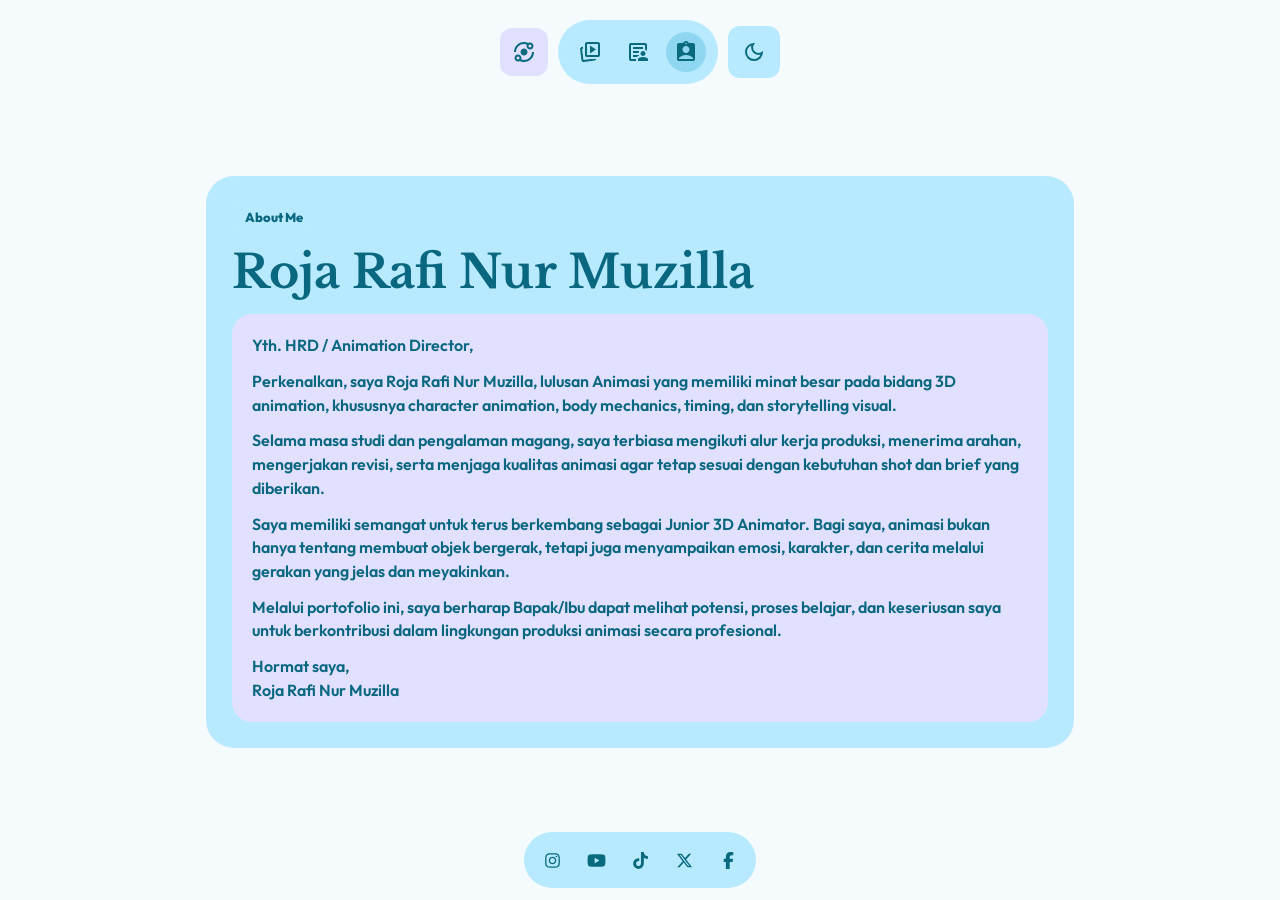
<file: about.html>
<!doctype html>
<html lang="id">

<head>
    <meta charset="UTF-8" />
    <meta name="viewport" content="width=device-width, initial-scale=1.0" />
    <meta name="description"
        content="Porto Zilla portfolio showcasing 3D animation demo reels and creative visual work." />
    <title>Porto Zilla - Tentang Saya</title>
    <link rel="icon" href="assets/orbit-fill1.svg" type="image/svg+xml" />
    <link rel="preconnect" href="https://fonts.googleapis.com" />
    <link rel="preconnect" href="https://fonts.gstatic.com" crossorigin />
    <link
        href="https://fonts.googleapis.com/css2?family=Libre+Baskerville:ital,wght@0,400..700;1,400..700&family=Outfit:wght@100..900&display=swap"
        rel="stylesheet" />
    <link rel="stylesheet" href="css/style.css" />
    <link rel="stylesheet" href="css/animation.css" />
    <script src="js/script.js" defer></script>
</head>

<body>
    <header>
        <nav class="floating-header">
            <div class="home" aria-label="Home">
                <img src="assets/orbit-fill0.svg" alt="Logo Home" />
            </div>
            <div class="menu" aria-label="Menu Portofolio">
                <a href="index.html">
                    <img class="menu-icon-idle" src="assets/animated-images-fill0.svg" alt="Icon Demo Reel" />
                    <img class="menu-icon-hover" src="assets/animated-images-fill1.svg" alt="" aria-hidden="true" />
                    <span>Demo Reel</span>
                </a>
                <a href="resume.html">
                    <img class="menu-icon-idle" src="assets/article-person-fill0.svg" alt="Icon Curriculum Vitae" />
                    <img class="menu-icon-hover" src="assets/article-person-fill1.svg" alt="" aria-hidden="true" />
                    <span>Curriculum Vitae</span>
                </a>
                <a href="about.html">
                    <img class="menu-icon-idle" src="assets/assignment-ind-fill0.svg" alt="Icon Tentang Saya" />
                    <img class="menu-icon-hover" src="assets/assignment-ind-fill1.svg" alt="" aria-hidden="true" />
                    <span>Tentang Saya</span>
                </a>
            </div>
            <div class="tema">
                <div class="switch-theme" role="button" tabindex="0" aria-label="Ganti ke tema gelap"
                    data-tooltip="Ganti Tema">
                    <span class="icon-wrapper icon-theme-dark">
                        <img class="theme-icon-idle" src="assets/dark-mode-fill0.svg" alt="Ganti Mode Gelap" />
                        <img class="theme-icon-hover" src="assets/dark-mode-fill1.svg" alt="" aria-hidden="true" />
                    </span>
                    <span class="icon-wrapper icon-theme-light">
                        <img class="theme-icon-idle" src="assets/light-mode-fill0.svg" alt="Ganti Mode Terang"
                            aria-hidden="true" />
                        <img class="theme-icon-hover" src="assets/light-mode-fill1.svg" alt="" aria-hidden="true" />
                    </span>
                </div>
            </div>
        </nav>
    </header>
    <main class="about-main">
        <section class="about-box" aria-labelledby="about-title">
            <p class="about-kicker">About Me</p>
            <h1 id="about-title">Roja Rafi Nur Muzilla</h1>
            <div class="about-letter">
                <p>Yth. HRD / Animation Director,</p>
                <p>Perkenalkan, saya Roja Rafi Nur Muzilla, lulusan Animasi yang memiliki minat besar pada bidang 3D animation, khususnya character animation, body mechanics, timing, dan storytelling visual.</p>
                <p>Selama masa studi dan pengalaman magang, saya terbiasa mengikuti alur kerja produksi, menerima arahan, mengerjakan revisi, serta menjaga kualitas animasi agar tetap sesuai dengan kebutuhan shot dan brief yang diberikan.</p>
                <p>Saya memiliki semangat untuk terus berkembang sebagai Junior 3D Animator. Bagi saya, animasi bukan hanya tentang membuat objek bergerak, tetapi juga menyampaikan emosi, karakter, dan cerita melalui gerakan yang jelas dan meyakinkan.</p>
                <p>Melalui portofolio ini, saya berharap Bapak/Ibu dapat melihat potensi, proses belajar, dan keseriusan saya untuk berkontribusi dalam lingkungan produksi animasi secara profesional.</p>
                <p>Hormat saya,<br>Roja Rafi Nur Muzilla</p>
            </div>
        </section>
    </main>
    <footer>
        <div class="floating-footer">
            <a class="socials-btn" href="" target="_blank" rel="noopener noreferrer" data-tooltip="Instagram" aria-label="Instagram"><img src="assets/instagram-brands.svg" alt="Instagram"/></a>
            <a class="socials-btn" href="" target="_blank" rel="noopener noreferrer" data-tooltip="Youtube" aria-label="Youtube"><img src="assets/youtube-brands.svg" alt="Youtube"/></a>
            <a class="socials-btn" href="" target="_blank" rel="noopener noreferrer" data-tooltip="TikTok" aria-label="TikTok"><img src="assets/tiktok-brands.svg" alt="TikTok"/></a>
            <a class="socials-btn" href="" target="_blank" rel="noopener noreferrer" data-tooltip="X" aria-label="X"><img src="assets/x-twitter-brands.svg" alt="X"/></a>
            <a class="socials-btn" href="" target="_blank" rel="noopener noreferrer" data-tooltip="Facebook" aria-label="Facebook"><img src="assets/facebook-brands.svg" alt="Facebook"/></a>
      </div>
    </footer>
</body>
</html>
</file>
<file: css/style.css>
:root {
    --color-primary: #09677f;
    --color-primary-container: #b8eaff;
    --color-primary-container-hover: #8fd7f0;
    --color-tertiary-container: #e1e0ff;
    --color-surface: #f5fafd;
    --color-icon-filter: brightness(0) saturate(100%) invert(28%) sepia(83%) saturate(968%) hue-rotate(154deg) brightness(90%) contrast(93%);
}

[data-theme="dark"] {
    --color-primary: #88d0ec;
    --color-primary-container: #004d61;
    --color-primary-container-hover: #003848;
    --color-tertiary-container: #434465;
    --color-surface: #0f1416;
    --color-icon-filter: brightness(0) saturate(100%) invert(81%) sepia(23%) saturate(803%) hue-rotate(159deg) brightness(98%) contrast(90%);
}

html {
    overflow-y: scroll;
}

body {
    margin: 0;
    min-height: 100dvh;
    background-color: var(--color-surface);
    transition: background-color 220ms ease;
}

main {
    display: flex;
    flex-direction: column;
    align-items: center;
    justify-content: flex-start;
    min-height: calc(100dvh - 72px);
    padding: 3rem 1rem 1rem;
}

@media (min-width: 561px) {
    html,
    body {
        overflow: hidden;
    }

    body {
        display: grid;
        grid-template-rows: auto minmax(0, 1fr) auto;
        height: 100dvh;
    }

    main {
        min-height: 0;
        padding: 1rem;
        overflow: hidden;
    }
}

.demo-reel {
    position: relative;
    width: min(520px, calc(100vw - 2rem));
    max-width: calc(100vw - 2rem);
    aspect-ratio: 16 / 9;
    border-radius: 20px;
    overflow: hidden;
    cursor: pointer;
    background-color: var(--color-tertiary-container);
    will-change: width, transform, box-shadow;
    transition:
        width 600ms cubic-bezier(0.4, 0, 0.2, 1),
        border-radius 600ms cubic-bezier(0.4, 0, 0.2, 1),
        box-shadow 600ms cubic-bezier(0.4, 0, 0.2, 1),
        transform 600ms cubic-bezier(0.4, 0, 0.2, 1);
}

.demo-reel.is-expanded {
    width: min(1280px, calc(100vw - 2rem));
    max-width: none;
    border-radius: 28px;
    z-index: 30;
    transform: translateZ(0);
}

.demo-reel video {
    display: block;
    width: 100%;
    height: 100%;
    object-fit: cover;
}

.demo-reel-close {
    all: unset;
    position: absolute;
    top: 12px;
    right: 12px;
    z-index: 10;
    display: grid;
    place-items: center;
    width: 36px;
    height: 36px;
    border-radius: 50%;
    background-color: rgba(255, 255, 255, 0.18);
    color: #fff;
    cursor: pointer;
    opacity: 0;
    pointer-events: none;
    transform: scale(0.8);
    transition:
        opacity 220ms ease,
        transform 220ms cubic-bezier(0.4, 0, 0.2, 1),
        background-color 150ms ease,
        border-color 150ms ease;
    backdrop-filter: blur(4px);
}

.demo-reel.is-expanded .demo-reel-close {
    opacity: 1;
    pointer-events: auto;
    transform: scale(1);
}

.demo-reel-close img {
    width: 18px;
    height: 18px;
    filter: brightness(0) invert(1);
}

.demo-reel-close:hover {
    background-color: rgba(255, 255, 255, 0.28);
}

.resume-main {
    display: grid;
    grid-template-columns: repeat(4, minmax(0, 1fr));
    align-items: stretch;
    width: min(1120px, calc(100vw - 2rem));
    gap: 14px;
    margin: 0 auto;
    padding: 1rem;
    box-sizing: border-box;
}

.cv-card {
    display: flex;
    flex-direction: column;
    justify-content: space-between;
    min-height: 136px;
    padding: 16px;
    border-radius: 24px;
    background-color: var(--color-primary-container);
    color: var(--color-primary);
    font-family: "Outfit", sans-serif;
    overflow: hidden;
    box-sizing: border-box;
    transition:
        background-color 220ms ease,
        transform 220ms ease,
        box-shadow 220ms ease;
}

.cv-card:is(:hover, :focus-within) {
    background-color: var(--color-primary-container-hover);
    transform: translateY(-3px);
    box-shadow: 0 14px 34px rgba(9, 103, 127, 0.14);
}

.cv-card img {
    width: 34px;
    height: 34px;
    filter: var(--color-icon-filter);
}

.cv-card p {
    margin: 0;
    overflow-wrap: anywhere;
    font-size: 18px;
    font-weight: 700;
    line-height: 1.25;
}

.cv-card-profile,
.cv-card-address {
    grid-column: span 2;
}

.cv-card-profile {
    min-height: 174px;
    background-color: var(--color-tertiary-container);
}

.cv-card-profile p {
    max-width: 12ch;
    font-family: "Libre Baskerville", serif;
    font-size: 30px;
    line-height: 1.08;
}

.cv-card-address p {
    font-size: 17px;
    line-height: 1.35;
}

.cv-card-software {
    grid-column: span 4;
    min-height: 148px;
    background-color: var(--color-tertiary-container);
}

.cv-card-software p {
    margin-bottom: 14px;
    font-family: "Libre Baskerville", serif;
    font-size: 28px;
}

.software-list {
    display: flex;
    flex-wrap: wrap;
    gap: 10px;
    padding: 0;
    margin: 0;
    list-style: none;
}

.software-list li {
    padding: 10px 14px;
    border-radius: 999px;
    background-color: var(--color-primary-container);
    color: var(--color-primary);
    font-size: 14px;
    font-weight: 700;
    line-height: 1;
}

.about-main {
    display: flex;
    justify-content: center;
    width: min(900px, calc(100vw - 2rem));
    margin: 0 auto;
    padding: 1rem;
    box-sizing: border-box;
    color: var(--color-primary);
    font-family: "Outfit", sans-serif;
}

.about-box {
    width: 100%;
    padding: 26px;
    border-radius: 28px;
    background-color: var(--color-primary-container);
    box-sizing: border-box;
    transition:
        background-color 220ms ease,
        transform 220ms ease,
        box-shadow 220ms ease;
}

.about-box:is(:hover, :focus-within) {
    background-color: var(--color-primary-container-hover);
    transform: translateY(-4px);
    box-shadow: 0 16px 38px rgba(9, 103, 127, 0.16);
}

.about-kicker {
    margin: 0 0 14px;
    width: fit-content;
    padding: 9px 13px;
    border-radius: 999px;
    background-color: var(--color-primary-container);
    font-size: 13px;
    font-weight: 800;
    line-height: 1;
}

.about-box h1 {
    margin: 0;
    font-family: "Libre Baskerville", serif;
    font-size: clamp(30px, 4vw, 46px);
    line-height: 1.08;
}

.about-letter {
    margin-top: 18px;
    padding: 20px;
    border-radius: 20px;
    background-color: var(--color-tertiary-container);
    box-sizing: border-box;
}

.about-letter p {
    margin: 0;
    font-size: 16px;
    font-weight: 600;
    line-height: 1.48;
}

.about-letter p + p {
    margin-top: 12px;
}

header {
    padding-top: 12px;
    box-sizing: border-box;
}

footer {
    padding-bottom: 12px;
    box-sizing: border-box;
}

header,
footer {
    position: sticky;
    top: 0;
    z-index: 20;
    width: 100%;
    background: transparent;
}

.floating-header,
.floating-footer {
    display: flex;
    align-items: center;
    justify-content: center;
    gap: 10px;
    width: min(100%, 740px);
    padding: 8px 12px;
    margin: 0 auto;
}

.floating-footer {
    box-sizing: border-box;
    gap: 8px;
    width: 232px;
    padding: 10px;
    border-radius: 30px;
    background-color: var(--color-primary-container);
}

.home,
.menu,
.tema {
    display: flex;
    align-items: center;
    justify-content: center;
}

.home {
    display: inline-flex;
    align-items: center;
    justify-content: center;
    box-sizing: border-box;
    padding: 12px;
    border-radius: 12px;
    background-color: var(--color-tertiary-container);
    cursor: pointer;
    overflow: hidden;
    width: 48px;
    height: 48px;
    will-change: width, border-radius;
    transition:
        width 460ms cubic-bezier(0.4, 0, 0.2, 1),
        background-color 220ms ease,
        box-shadow 260ms ease;
}

.home:is(:hover, :focus-within, .is-expanded) {
    width: 48px;
    box-shadow: 0 2px 8px rgba(0, 0, 0, 0.12);
}

.home img {
    width: 24px;
    height: 24px;
    flex-shrink: 0;
}

.menu {
    box-sizing: border-box;
    gap: 8px;
    width: 160px;
    padding: 12px;
    background-color: var(--color-primary-container);
    border-radius: 32px;
    transition: width 460ms cubic-bezier(0.4, 0, 0.2, 1);
}

.menu:is(:hover, :focus-within, .is-expanded) {
    width: 476px;
}

.tema {
    padding: 6px;
    border-radius: 12px;
    background-color: var(--color-primary-container);
}

.menu a {
    position: relative;
    display: inline-flex;
    align-items: center;
    box-sizing: border-box;
    width: 40px;
    height: 40px;
    overflow: hidden;
    cursor: pointer;
    text-decoration: none;
    border-radius: 20px;
    will-change: width;
    transform: translateZ(0);
    transition:
        width 460ms cubic-bezier(0.4, 0, 0.2, 1),
        background-color 260ms ease-in-out,
        transform 260ms ease,
        box-shadow 260ms ease;
}

.socials-btn {
    position: relative;
    display: inline-flex;
    align-items: center;
    justify-content: center;
    box-sizing: border-box;
    width: 36px;
    height: 36px;
    overflow: hidden;
    cursor: pointer;
    text-decoration: none;
    border-radius: 18px;
    will-change: transform;
    transform: translateZ(0);
    transition:
        background-color 260ms ease-in-out,
        transform 260ms ease,
        box-shadow 260ms ease;
}

.socials-btn:is(:hover, :focus-visible, .active) {
    z-index: 2;
    background-color: var(--color-primary-container-hover);
    transform: translateY(-2px);
}

.socials-btn:focus-visible {
    outline: 2px solid var(--color-primary);
    outline-offset: 2px;
}

.menu:is(:hover, :focus-within, .is-expanded) a {
    width: var(--menu-expanded-width);
}

.menu a:is(:hover, :focus-visible, .active) {
    z-index: 2;
    background-color: var(--color-primary-container-hover);
    transform: translateY(-2px);
}

.menu a:nth-child(1) { --menu-expanded-width: 124px; }
.menu a:nth-child(2) { --menu-expanded-width: 170px; }
.menu a:nth-child(3) { --menu-expanded-width: 142px; }

.menu a:focus-visible {
    outline: 2px solid var(--color-primary);
    outline-offset: 2px;
}

.switch-theme {
    position: relative;
    display: inline-grid;
    place-items: center;
    box-sizing: border-box;
    width: 40px;
    height: 40px;
    overflow: hidden;
    cursor: pointer;
    text-decoration: none;
    transform: translateZ(0);
    user-select: none;
}

.switch-theme::before {
    content: "";
    position: absolute;
    inset: 1px;
    border-radius: 50%;
    background-color: var(--color-primary-container-hover);
    transform: scale(0);
    opacity: 0;
    transition:
        transform 180ms ease,
        opacity 180ms ease,
        background-color 220ms ease;
    z-index: 0;
}

.switch-theme:is(:hover, :focus-visible)::before {
    transform: scale(1);
    opacity: 1;
}

.home img,
.menu img,
.socials-btn img,
.switch-theme img {
    filter: var(--color-icon-filter);
    transition: filter 220ms ease;
}

.menu img {
    position: absolute;
    left: 8px;
    z-index: 1;
    display: block;
    width: 24px;
    height: 24px;
    opacity: 1;
    transition:
        opacity 180ms ease,
        filter 220ms ease;
}

.socials-btn img {
    display: block;
    width: 21px;
    height: 21px;
    filter: var(--color-icon-filter);
    transition: filter 220ms ease;
}

.menu .menu-icon-hover {
    opacity: 0;
}

.menu a:is(:hover, :focus-visible, .active) .menu-icon-idle {
    opacity: 0;
}

.menu a:is(:hover, :focus-visible, .active) .menu-icon-hover {
    opacity: 1;
}

.menu span {
    position: absolute;
    left: 40px;
    z-index: 1;
    pointer-events: none;
    color: var(--color-primary);
    font-family: "Outfit", sans-serif;
    font-size: 14px;
    font-weight: 600;
    line-height: 1;
    white-space: nowrap;
    opacity: 0;
    transform: translateX(-8px);
    transition:
        opacity 200ms ease-in,
        transform 300ms cubic-bezier(0.4, 0, 0.2, 1);
}

.menu:is(:hover, :focus-within, .is-expanded) span {
    opacity: 1;
    transform: translateX(0);
    transition:
        opacity 300ms ease-out 100ms,
        transform 400ms cubic-bezier(0.4, 0, 0.2, 1) 100ms;
}

.switch-theme .icon-wrapper {
    grid-area: 1 / 1;
    display: inline-flex;
    position: relative;
    width: 24px;
    height: 24px;
    z-index: 1;
    transition:
        transform 220ms ease,
        opacity 220ms ease;
}

.switch-theme img {
    position: absolute;
    inset: 0;
    display: block;
    width: 24px;
    height: 24px;
}

.switch-theme .theme-icon-hover {
    opacity: 0;
    transition: opacity 180ms ease;
}

.switch-theme:is(:hover, :focus-visible) .theme-icon-idle {
    opacity: 0;
}

.switch-theme:is(:hover, :focus-visible) .theme-icon-hover {
    opacity: 1;
}

.icon-theme-dark {
    transform: translateY(0);
    opacity: 1;
}

.icon-theme-light {
    transform: translateY(120%);
    opacity: 0;
}

[data-theme="dark"] .icon-theme-dark {
    transform: translateY(-120%);
    opacity: 0;
}

[data-theme="dark"] .icon-theme-light {
    transform: translateY(0);
    opacity: 1;
}

@media (max-width: 820px) {
    .resume-main {
        grid-template-columns: repeat(2, minmax(0, 1fr));
    }

    .cv-card-profile,
    .cv-card-address,
    .cv-card-software {
        grid-column: span 2;
    }

    .cv-card-profile p {
        max-width: 100%;
        font-size: 30px;
    }
}

@media (max-width: 560px) {
    header {
        padding-top: 16px;
    }

    footer {
        padding-bottom: 16px;
    }

    .resume-main {
        grid-template-columns: 1fr;
        width: min(100%, calc(100vw - 1rem));
        gap: 10px;
        padding: 2rem 0.5rem 1rem;
    }

    .about-main {
        width: min(100%, calc(100vw - 1rem));
        padding: 2rem 0.5rem 1rem;
    }

    .cv-card,
    .cv-card-profile,
    .cv-card-address,
    .cv-card-software {
        grid-column: 1;
    }

    .cv-card {
        min-height: 142px;
        border-radius: 20px;
    }

    .cv-card-profile p,
    .cv-card-software p {
        font-size: 26px;
    }

    .about-box {
        padding: 22px;
        border-radius: 20px;
    }

    .about-letter {
        padding: 18px;
        border-radius: 16px;
    }

    .about-letter p {
        font-size: 16px;
    }
}
</file>
<file: css/animation.css>
body {
    animation: page-enter 300ms ease-out both;
}

body.page-exit {
    animation: page-leave 250ms ease-in both;
}

@keyframes page-enter {
    from {
        opacity: 0;
        transform: translateY(8px);
    }
    to {
        opacity: 1;
        transform: translateY(0);
    }
}

@keyframes page-leave {
    from {
        opacity: 1;
        transform: translateY(0);
    }
    to {
        opacity: 0;
        transform: translateY(-8px);
    }
}

.floating-header > * {
    opacity: 0;
    animation: intro-fade 420ms ease both;
}

.floating-header .home {
    animation-delay: 60ms;
}

.floating-header .menu {
    animation-delay: 160ms;
}

.floating-header .tema {
    animation-delay: 260ms;
}

.menu a {
    opacity: 0;
    animation: intro-fade 360ms ease both;
}

.menu a:nth-child(1) {
    animation-delay: 300ms;
}

.menu a:nth-child(2) {
    animation-delay: 380ms;
}

.menu a:nth-child(3) {
    animation-delay: 460ms;
}

.floating-footer {
    opacity: 0;
    animation: intro-footer 420ms ease both;
    animation-delay: 320ms;
}

.socials-btn {
    opacity: 0;
    animation: intro-footer 320ms ease both;
}

.socials-btn:nth-child(1) {
    animation-delay: 440ms;
}

.socials-btn:nth-child(2) {
    animation-delay: 500ms;
}

.socials-btn:nth-child(3) {
    animation-delay: 560ms;
}

.socials-btn:nth-child(4) {
    animation-delay: 620ms;
}

.socials-btn:nth-child(5) {
    animation-delay: 680ms;
}

main > * {
    opacity: 0;
    animation: intro-main 460ms ease both;
    animation-delay: 220ms;
}

.demo-reel {
    animation-delay: 260ms;
}

.cv-card {
    opacity: 0;
    animation: intro-main 420ms ease both;
}

.cv-card:nth-child(1) {
    animation-delay: 220ms;
}

.cv-card:nth-child(2) {
    animation-delay: 300ms;
}

.cv-card:nth-child(3) {
    animation-delay: 380ms;
}

.cv-card:nth-child(4) {
    animation-delay: 460ms;
}

.cv-card:nth-child(5) {
    animation-delay: 540ms;
}

.cv-card:nth-child(6) {
    animation-delay: 620ms;
}

.cv-card:nth-child(7) {
    animation-delay: 700ms;
}

.about-box {
    animation-delay: 260ms;
}

@keyframes intro-fade {
    from {
        opacity: 0;
        transform: translateY(-8px);
    }
    to {
        opacity: 1;
        transform: translateY(0);
    }
}

@keyframes intro-main {
    from {
        opacity: 0;
        transform: translateY(12px) scale(0.98);
    }
    to {
        opacity: 1;
        transform: translateY(0) scale(1);
    }
}

@keyframes intro-footer {
    from {
        opacity: 0;
        transform: translateY(8px);
    }
    to {
        opacity: 1;
        transform: translateY(0);
    }
}

@media (prefers-reduced-motion: reduce) {
    body,
    body.page-exit,
    .floating-header > *,
    .menu a,
    .floating-footer,
    .socials-btn,
    main > *,
    .cv-card {
        opacity: 1;
        transform: none;
        animation: none;
    }
}
</file>
